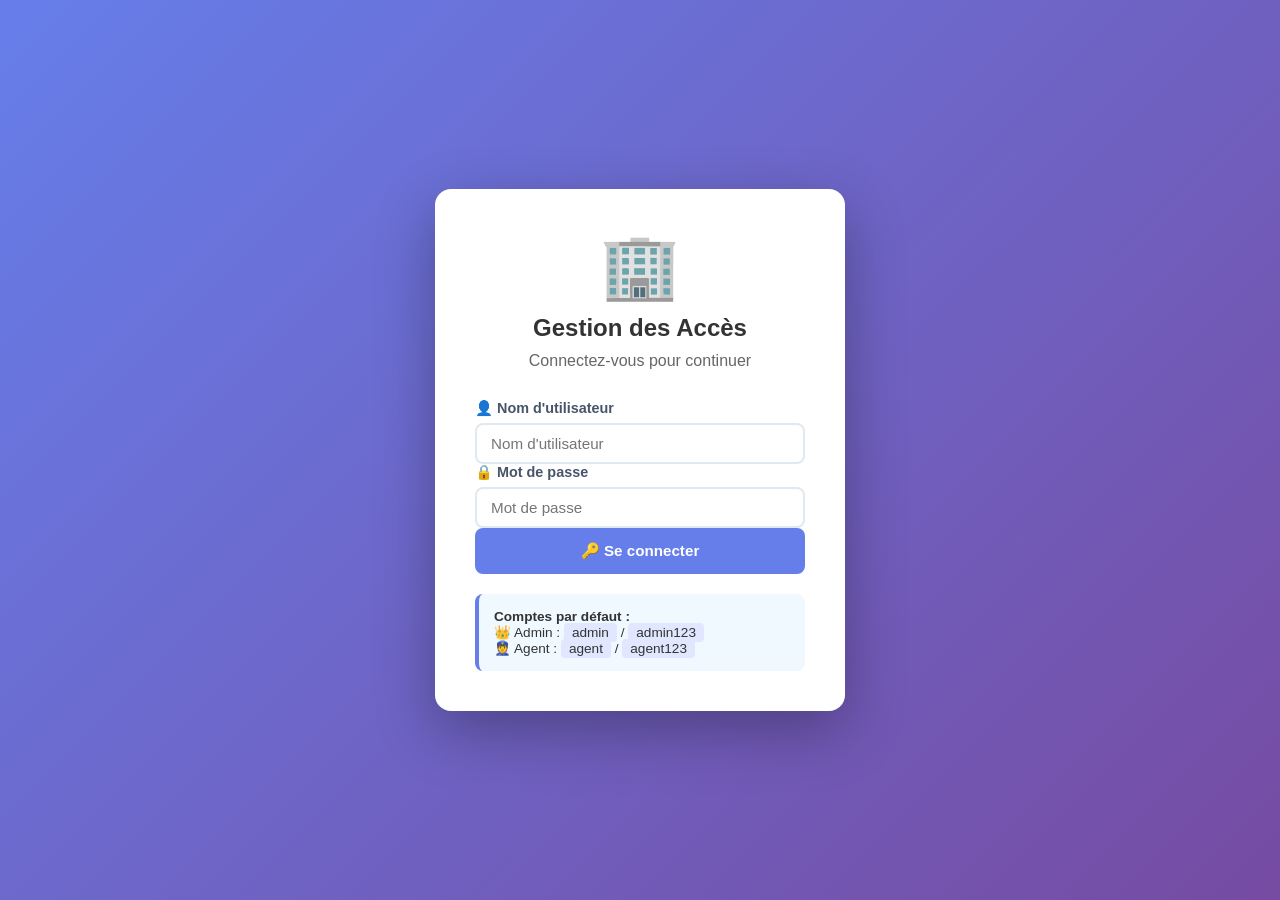
<file: gestion-acces/index.html>
<!DOCTYPE html>
<html lang="fr">
<head>
    <meta charset="UTF-8">
    <meta name="viewport" content="width=device-width, initial-scale=1.0">
    <title>Connexion - Gestion des Accès</title>
    <link rel="stylesheet" href="css/style.css">
</head>
<body class="login-body">
    <div class="login-container">
        <div class="login-card">
            <div class="login-header">
                <h1>🏢</h1>
                <h2>Gestion des Accès</h2>
                <p>Connectez-vous pour continuer</p>
            </div>
            
            <form id="loginForm">
    <div class="form-group">
        <label for="username">👤 Nom d'utilisateur</label>
        <input 
            type="text" 
            id="username" 
            name="username" 
            required 
            autocomplete="username"
            placeholder="Nom d'utilisateur">
    </div>
    
    <div class="form-group">
        <label for="password">🔒 Mot de passe</label>
        <input 
            type="password" 
            id="password" 
            name="password" 
            required 
            autocomplete="current-password"
            placeholder="Mot de passe">
    </div>
    
    <div id="errorMsg" class="error-msg" role="alert"></div>
    
    <button type="submit" class="btn-primary btn-block">
        🔑 Se connecter
    </button>
</form>
            
            <div class="login-info">
                <p><strong>Comptes par défaut :</strong></p>
                <p>👑 Admin : <code>admin</code> / <code>admin123</code></p>
                <p>👮 Agent : <code>agent</code> / <code>agent123</code></p>
            </div>
        </div>
    </div>
    
    <script src="js/database.js"></script>
    <script src="js/auth.js"></script>
</body>
</html>
</file>
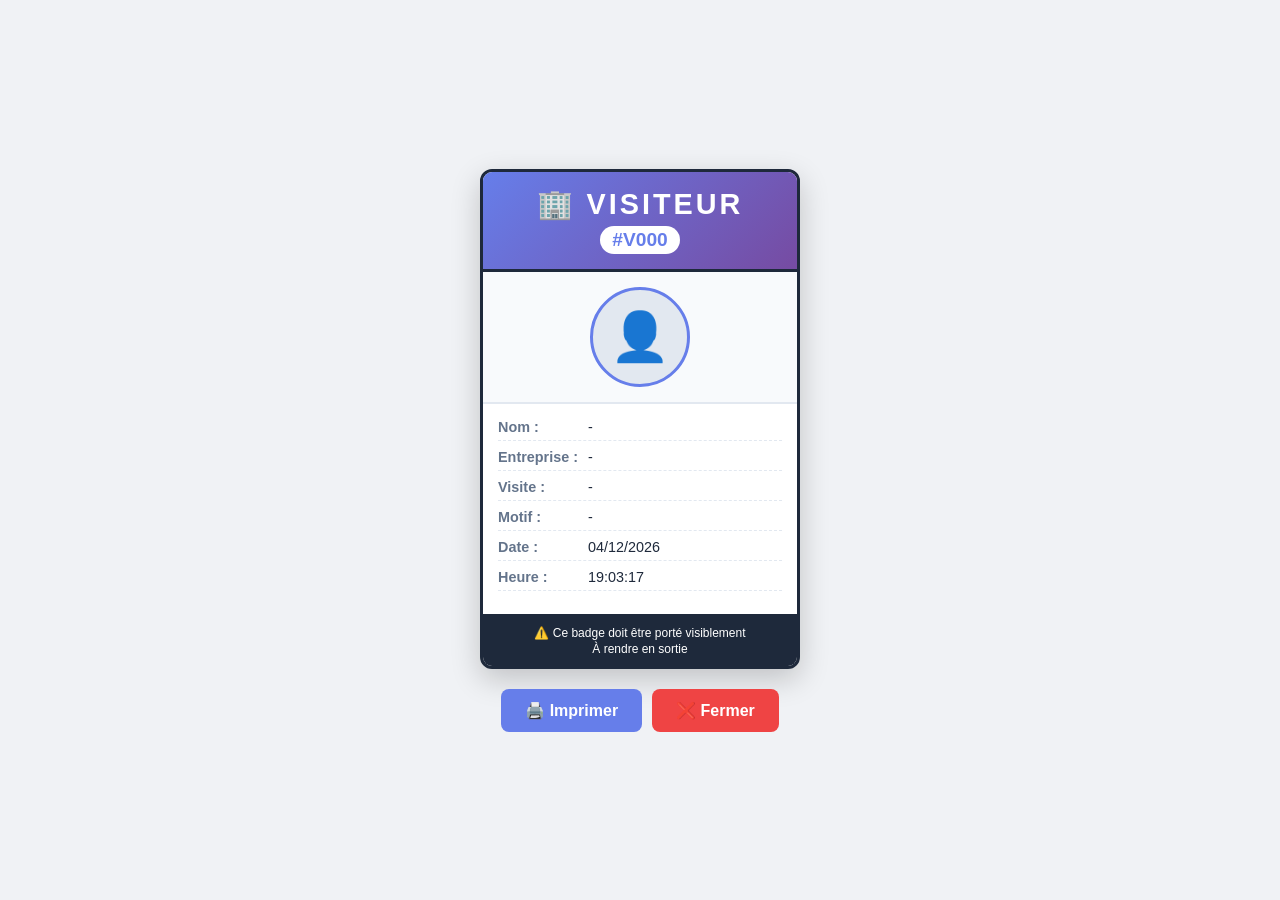
<file: gestion-acces/badge.html>
<!DOCTYPE html>
<html lang="fr">
<head>
    <meta charset="UTF-8">
    <meta name="viewport" content="width=device-width, initial-scale=1.0">
    <title>Badge Visiteur</title>
    <link rel="stylesheet" href="css/badge.css">
</head>
<body>
    <div class="badge-container">
        <div class="badge">
            <div class="badge-header">
                <h1>🏢 VISITEUR</h1>
                <div class="badge-number" id="badgeNum">#000</div>
            </div>
            
            <div class="badge-photo">
                <div class="photo-placeholder">👤</div>
            </div>
            
            <div class="badge-info">
                <div class="info-row">
                    <span class="label">Nom :</span>
                    <span class="value" id="badgeNom"></span>
                </div>
                <div class="info-row">
                    <span class="label">Entreprise :</span>
                    <span class="value" id="badgeEntreprise"></span>
                </div>
                <div class="info-row">
                    <span class="label">Visite :</span>
                    <span class="value" id="badgeVisite"></span>
                </div>
                <div class="info-row">
                    <span class="label">Motif :</span>
                    <span class="value" id="badgeMotif"></span>
                </div>
                <div class="info-row">
                    <span class="label">Date :</span>
                    <span class="value" id="badgeDate"></span>
                </div>
                <div class="info-row">
                    <span class="label">Heure :</span>
                    <span class="value" id="badgeHeure"></span>
                </div>
            </div>
            
            <div class="badge-footer">
                <p>⚠️ Ce badge doit être porté visiblement</p>
                <p>À rendre en sortie</p>
            </div>
        </div>
        
        <div class="no-print actions">
            <button onclick="window.print()" class="btn-print">🖨️ Imprimer</button>
            <button onclick="window.close()" class="btn-close">❌ Fermer</button>
        </div>
    </div>
    
    <script src="js/badge.js"></script>
</body>
</html>
</file>
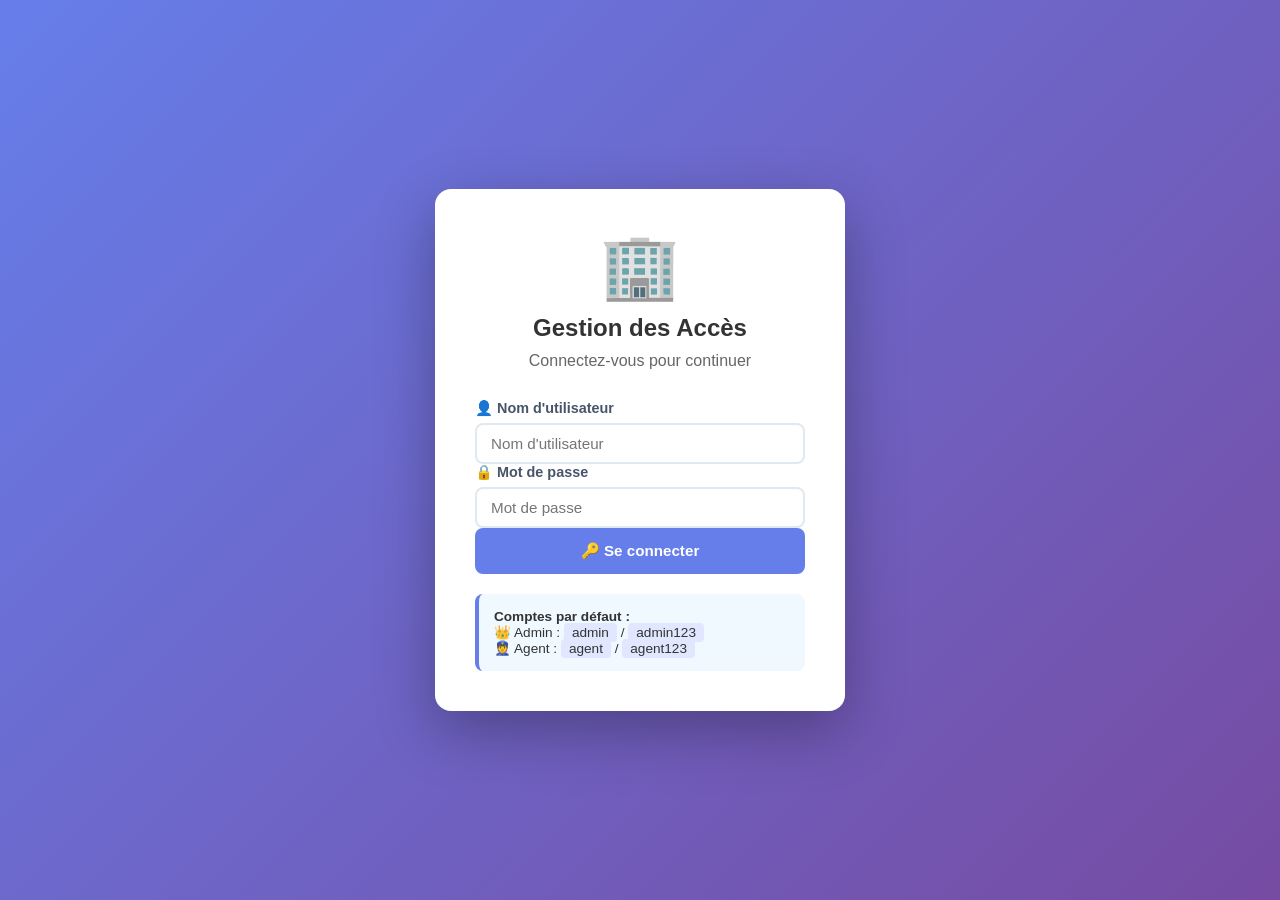
<file: gestion-acces/dashboard.html>
<!DOCTYPE html>
<html lang="fr">
<head>
    <meta charset="UTF-8">
    <meta name="viewport" content="width=device-width, initial-scale=1.0">
    <title>Dashboard - Gestion des Accès</title>
    <link rel="stylesheet" href="css/style.css">
</head>
<body>
    <div class="app-container">
        <!-- Sidebar -->
        <aside class="sidebar">
            <div class="sidebar-header">
                <h2>🏢 GestionAccès</h2>
            </div>
            <nav class="sidebar-nav">
                <a href="dashboard.html" class="active">📊 Dashboard</a>
                <a href="personnel.html">👥 Personnel</a>
                <a href="visiteurs.html">🚶 Visiteurs</a>
                <a href="historique.html">📋 Historique</a>
                <a href="statistiques.html">📈 Statistiques</a>
                <a href="utilisateurs.html" id="menuUtilisateurs">👤 Utilisateurs</a>
            </nav>
            <div class="sidebar-footer">
                <div class="user-info">
                    <span id="userInfo"></span>
                </div>
                <button onclick="logout()" class="btn-logout">🚪 Déconnexion</button>
            </div>
        </aside>

        <!-- Main Content -->
        <main class="main-content">
            <header class="top-bar">
                <h1>📊 Tableau de Bord</h1>
                <div class="clock" id="clock"></div>
            </header>

            <div class="content">
                <!-- Cards Statistiques -->
                <div class="stats-grid">
                    <div class="stat-card gradient-blue">
                        <div class="stat-icon">👥</div>
                        <div class="stat-info">
                            <h3>Personnel Présent</h3>
                            <p id="statPresents">0</p>
                        </div>
                    </div>
                    <div class="stat-card gradient-green">
                        <div class="stat-icon">🚶</div>
                        <div class="stat-info">
                            <h3>Visiteurs Présents</h3>
                            <p id="statVisiteurs">0</p>
                        </div>
                    </div>
                    <div class="stat-card gradient-orange">
                        <div class="stat-icon">📅</div>
                        <div class="stat-info">
                            <h3>Mouvements Aujourd'hui</h3>
                            <p id="statMouvements">0</p>
                        </div>
                    </div>
                    <div class="stat-card gradient-purple">
                        <div class="stat-icon">👤</div>
                        <div class="stat-info">
                            <h3>Total Employés</h3>
                            <p id="statTotalEmp">0</p>
                        </div>
                    </div>
                </div>

                <!-- Actions Rapides -->
                <div class="card">
                    <h3>⚡ Actions Rapides</h3>
                    <div class="quick-actions">
                        <a href="personnel.html" class="quick-btn">
                            ✅ Pointer Personnel
                        </a>
                        <a href="visiteurs.html" class="quick-btn">
                            🚶 Nouveau Visiteur
                        </a>
                        <a href="historique.html" class="quick-btn">
                            📋 Voir Historique
                        </a>
                        <a href="statistiques.html" class="quick-btn">
                            📈 Statistiques
                        </a>
                    </div>
                </div>

                <!-- Derniers Mouvements -->
                <div class="card">
                    <h3>🕐 Derniers Mouvements</h3>
                    <table>
                        <thead>
                            <tr>
                                <th>Type</th>
                                <th>Nom</th>
                                <th>Action</th>
                                <th>Heure</th>
                            </tr>
                        </thead>
                        <tbody id="derniersMouvements"></tbody>
                    </table>
                </div>

                <!-- Personnes Présentes -->
                <div class="two-columns">
                    <div class="card">
                        <h3>👥 Personnel Présent</h3>
                        <div id="listePresents" class="mini-list"></div>
                    </div>
                    <div class="card">
                        <h3>🚶 Visiteurs Présents</h3>
                        <div id="listeVisiteursPresents" class="mini-list"></div>
                    </div>
                </div>
            </div>
        </main>
    </div>

    <script src="js/database.js"></script>
    <script src="js/auth.js"></script>
    <script src="js/dashboard.js"></script>
</body>
</html>
</file>
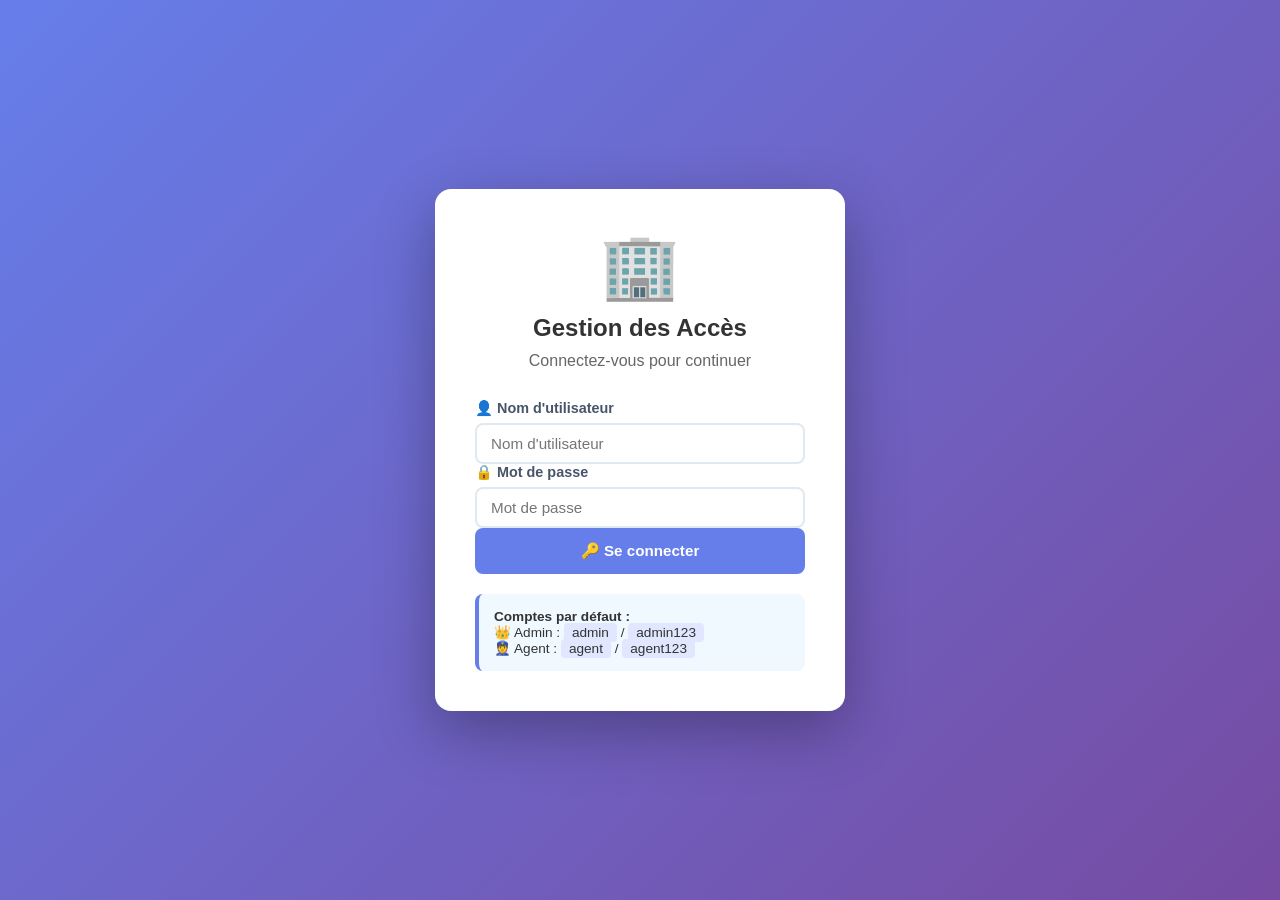
<file: gestion-acces/historique.html>
<!DOCTYPE html>
<html lang="fr">
<head>
    <meta charset="UTF-8">
    <meta name="viewport" content="width=device-width, initial-scale=1.0">
    <title>Historique - Gestion des Accès</title>
    <link rel="stylesheet" href="css/style.css">
</head>
<body>
    <div class="app-container">
        <aside class="sidebar">
            <div class="sidebar-header">
                <h2>🏢 GestionAccès</h2>
            </div>
            <nav class="sidebar-nav">
                <a href="dashboard.html">📊 Dashboard</a>
                <a href="personnel.html">👥 Personnel</a>
                <a href="visiteurs.html">🚶 Visiteurs</a>
                <a href="historique.html" class="active">📋 Historique</a>
                <a href="statistiques.html">📈 Statistiques</a>
                <a href="utilisateurs.html" id="menuUtilisateurs">👤 Utilisateurs</a>
            </nav>
            <div class="sidebar-footer">
                <div class="user-info">
                    <span id="userInfo"></span>
                </div>
                <button onclick="logout()" class="btn-logout">🚪 Déconnexion</button>
            </div>
        </aside>

        <main class="main-content">
            <header class="top-bar">
                <h1>📋 Historique des Accès</h1>
                <div class="clock" id="clock"></div>
            </header>

            <div class="content">
                <div class="card">
                    <h3>🔍 Filtres</h3>
                    <div class="filtres-grid">
    <div class="form-group">
        <label for="filtreType">Type</label>
        <select id="filtreType" name="filtreType">
            <option value="tous">Tous</option>
            <option value="personnel">Personnel</option>
            <option value="visiteur">Visiteurs</option>
        </select>
    </div>

    <div class="form-group">
        <label for="filtreAction">Action</label>
        <select id="filtreAction" name="filtreAction">
            <option value="tous">Toutes</option>
            <option value="entree">Entrées</option>
            <option value="sortie">Sorties</option>
        </select>
    </div>

    <div class="form-group">
        <label for="dateDebut">Date début</label>
        <input 
            type="date" 
            id="dateDebut" 
            name="dateDebut">
    </div>

    <div class="form-group">
        <label for="dateFin">Date fin</label>
        <input 
            type="date" 
            id="dateFin" 
            name="dateFin">
    </div>

    <div class="form-group">
        <label for="rechercheHist">Recherche</label>
        <input 
            type="text" 
            id="rechercheHist" 
            name="rechercheHist"
            placeholder="Nom, matricule, CIN...">
    </div>

    <div class="btn-group">
    <button onclick="exporterCSV()" class="btn-success">📥 CSV</button>
    <button onclick="imprimerHistorique()" class="btn-primary">🖨️ Imprimer</button>
    <button onclick="viderHistorique()" class="btn-danger admin-only">🗑️ Vider Tout</button>
</div>
</div>
                </div>

                <div class="card">
                    <div class="card-header">
                        <h3>📋 Résultats (<span id="nbResultats">0</span>)</h3>
                        <div class="btn-group">
                            <button onclick="exporterCSV()" class="btn-success">📥 CSV</button>
                            <button onclick="imprimerHistorique()" class="btn-primary">🖨️ Imprimer</button>
                        </div>
                    </div>
                    <table id="tableHistorique">
                        <thead>
                            <tr>
                                <th>Date/Heure</th>
                                <th>Type</th>
                                <th>Nom</th>
                                <th>Détails</th>
                                <th>Action</th>
                                <th>Agent</th>
                            </tr>
                        </thead>
                        <tbody id="corpsHistorique"></tbody>
                    </table>
                </div>
            </div>
        </main>
    </div>

    <script src="js/database.js"></script>
    <script src="js/auth.js"></script>
    <script src="js/historique.js"></script>
</body>
</html>
</file>
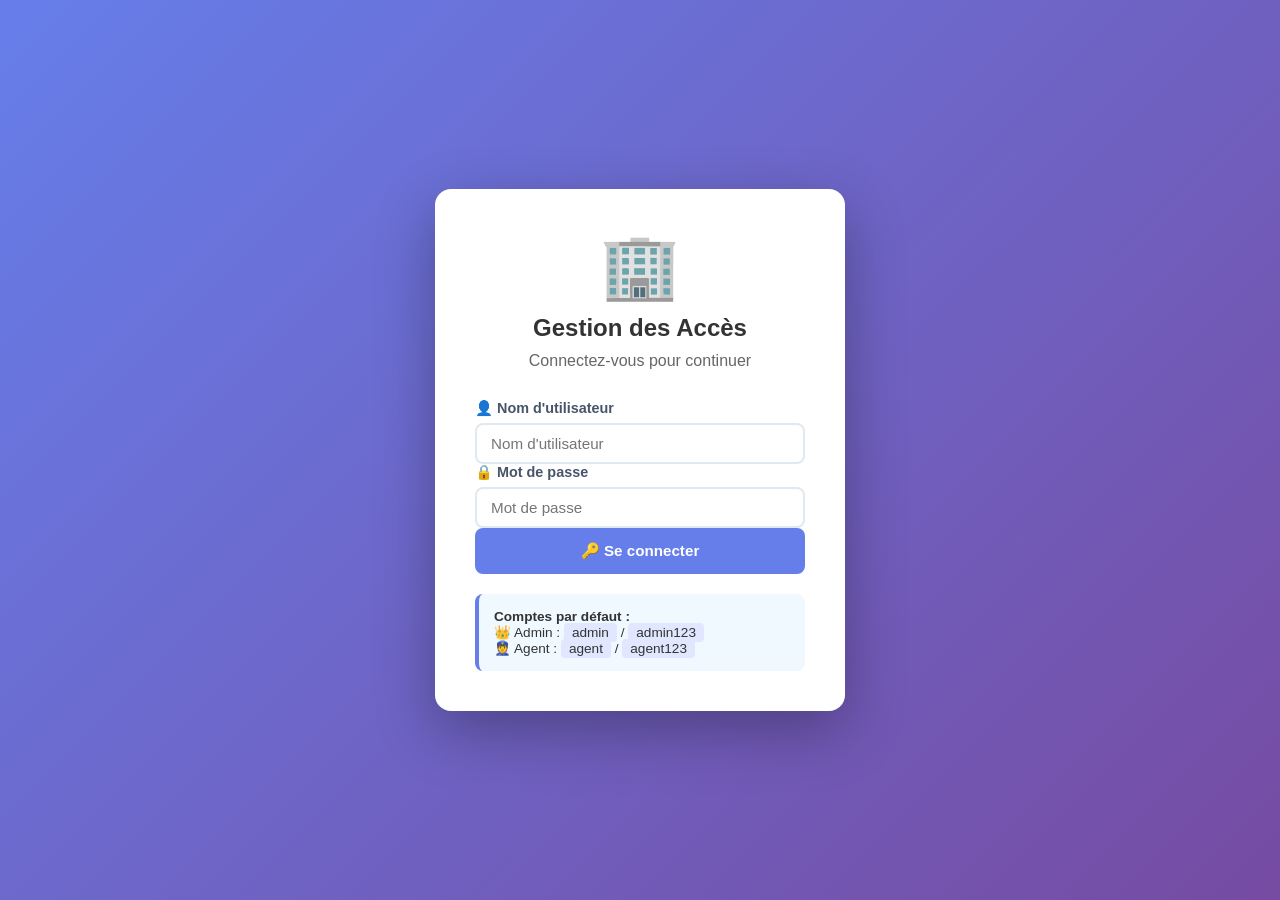
<file: gestion-acces/personnel.html>
<!DOCTYPE html>
<html lang="fr">
<head>
    <meta charset="UTF-8">
    <meta name="viewport" content="width=device-width, initial-scale=1.0">
    <title>Personnel - Gestion des Accès</title>
    <link rel="stylesheet" href="css/style.css">
</head>
<body>
    <div class="app-container">
        <aside class="sidebar">
            <div class="sidebar-header">
                <h2>🏢 GestionAccès</h2>
            </div>
            <nav class="sidebar-nav">
                <a href="dashboard.html">📊 Dashboard</a>
                <a href="personnel.html" class="active">👥 Personnel</a>
                <a href="visiteurs.html">🚶 Visiteurs</a>
                <a href="historique.html">📋 Historique</a>
                <a href="statistiques.html">📈 Statistiques</a>
                <a href="utilisateurs.html" id="menuUtilisateurs">👤 Utilisateurs</a>
            </nav>
            <div class="sidebar-footer">
                <div class="user-info">
                    <span id="userInfo"></span>
                </div>
                <button onclick="logout()" class="btn-logout">🚪 Déconnexion</button>
            </div>
        </aside>

        <main class="main-content">
            <header class="top-bar">
                <h1>👥 Gestion du Personnel</h1>
                <div class="clock" id="clock"></div>
            </header>

            <div class="content">
                <!-- Pointage Rapide -->
                <div class="card">
    <h3>⚡ Pointage Rapide</h3>

    <div class="pointage-box">
        <div class="form-group">
            <label for="selectEmploye">Sélectionner un employé</label>
            <select id="selectEmploye" name="selectEmploye" class="input-large">
                <option value="">-- Sélectionner un employé --</option>
            </select>
        </div>

        <div class="btn-group">
            <button class="btn-success btn-large" onclick="pointerPersonnel('entree')">
                ✅ Entrée
            </button>
            <button class="btn-danger btn-large" onclick="pointerPersonnel('sortie')">
                🚪 Sortie
            </button>
        </div>
    </div>
</div>

                <!-- Ajouter Employé -->
                <div class="card">
                    <h3>➕ Ajouter un Employé</h3>
                    <form id="formPersonnel" class="form-grid">
    <div class="form-group">
        <label for="nomEmploye">Nom complet *</label>
        <input 
            type="text" 
            id="nomEmploye" 
            name="nomEmploye" 
            required
            placeholder="Ex: Jean Dupont">
    </div>

    <div class="form-group">
        <label for="matricule">Matricule *</label>
        <input 
            type="text" 
            id="matricule" 
            name="matricule" 
            required
            placeholder="Ex: EMP001">
    </div>

    <div class="form-group">
        <label for="service">Service *</label>
        <input 
            type="text" 
            id="service" 
            name="service" 
            required
            placeholder="Ex: Informatique">
    </div>

    <div class="form-group">
        <label for="poste">Poste</label>
        <input 
            type="text" 
            id="poste" 
            name="poste"
            placeholder="Ex: Agent administratif">
    </div>

    <div class="form-group">
        <label for="telephone">Téléphone</label>
        <input 
            type="tel" 
            id="telephone" 
            name="telephone"
            placeholder="Ex: +243 999 999 999">
    </div>

    <div class="form-group">
        <label for="email">Email</label>
        <input 
            type="email" 
            id="email" 
            name="email"
            placeholder="Ex: employe@entreprise.com">
    </div>

    <div class="form-actions">
        <button type="submit" class="btn-primary">
            ➕ Ajouter
        </button>
    </div>
</form>
                </div>

                <!-- Liste Personnel -->
                <div class="card">
                    <div class="card-header">
                        <h3>📋 Liste du Personnel</h3>
                        <input type="text" id="searchEmp" placeholder="🔍 Rechercher..." class="search-input">
                    </div>
                    <table>
                        <thead>
                            <tr>
                                <th>Matricule</th>
                                <th>Nom</th>
                                <th>Service</th>
                                <th>Poste</th>
                                <th>Statut</th>
                                <th>Actions</th>
                            </tr>
                        </thead>
                        <tbody id="listeEmployes"></tbody>
                    </table>
                </div>

                <!-- Personnel Présent -->
                <div class="card">
                    <h3>✅ Personnel Actuellement Présent</h3>
                    <div id="listePresents" class="cards-grid"></div>
                </div>
            </div>
        </main>
    </div>

    <script src="js/database.js"></script>
    <script src="js/auth.js"></script>
    <script src="js/personnel.js"></script>
</body>
</html>
</file>
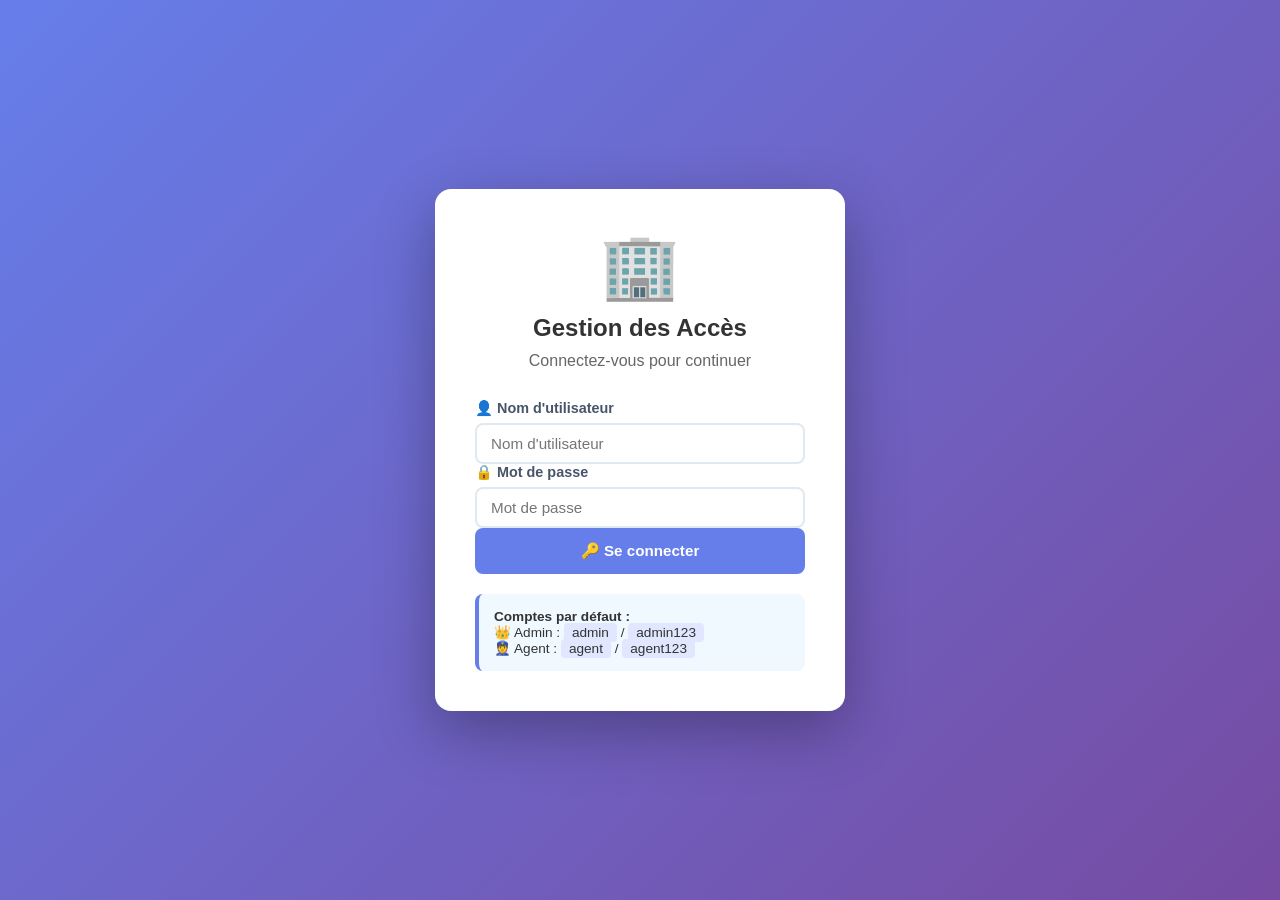
<file: gestion-acces/utilisateurs.html>
<!DOCTYPE html>
<html lang="fr">
<head>
    <meta charset="UTF-8">
    <meta name="viewport" content="width=device-width, initial-scale=1.0">
    <title>Utilisateurs - Gestion des Accès</title>
    <link rel="stylesheet" href="css/style.css">
</head>
<body>
    <div class="app-container">
        <aside class="sidebar">
            <div class="sidebar-header">
                <h2>🏢 GestionAccès</h2>
            </div>
            <nav class="sidebar-nav">
                <a href="dashboard.html">📊 Dashboard</a>
                <a href="personnel.html">👥 Personnel</a>
                <a href="visiteurs.html">🚶 Visiteurs</a>
                <a href="historique.html">📋 Historique</a>
                <a href="statistiques.html">📈 Statistiques</a>
                <a href="utilisateurs.html" class="active">👤 Utilisateurs</a>
            </nav>
            <div class="sidebar-footer">
                <div class="user-info">
                    <span id="userInfo"></span>
                </div>
                <button onclick="logout()" class="btn-logout">🚪 Déconnexion</button>
            </div>
        </aside>

        <main class="main-content">
            <header class="top-bar">
                <h1>👤 Gestion des Utilisateurs</h1>
                <div class="clock" id="clock"></div>
            </header>

            <div class="content">
                <div class="card">
                    <h3>➕ Créer un Utilisateur</h3>
                    <form id="formUtilisateur" class="form-grid">
    <div class="form-group">
        <label for="nomComplet">Nom complet *</label>
        <input 
            type="text" 
            id="nomComplet" 
            name="nomComplet" 
            required
            placeholder="Nom complet">
    </div>

    <div class="form-group">
        <label for="usernameNew">Nom d'utilisateur *</label>
        <input 
            type="text" 
            id="usernameNew" 
            name="usernameNew" 
            required
            placeholder="Nom d'utilisateur">
    </div>

    <div class="form-group">
        <label for="passwordNew">Mot de passe *</label>
        <input 
            type="password" 
            id="passwordNew" 
            name="passwordNew" 
            required 
            minlength="6"
            placeholder="Minimum 6 caractères">
    </div>

    <div class="form-group">
        <label for="roleNew">Rôle *</label>
        <select id="roleNew" name="roleNew" required>
            <option value="agent">Agent</option>
            <option value="admin">Administrateur</option>
        </select>
    </div>

    <div class="form-group">
        <label for="emailNew">Email</label>
        <input 
            type="email" 
            id="emailNew" 
            name="emailNew"
            placeholder="email@entreprise.com">
    </div>

    <div class="form-actions">
        <button type="submit" class="btn-primary">
            ➕ Créer
        </button>
    </div>
</form>
                </div>

                <div class="card">
                    <h3>📋 Liste des Utilisateurs</h3>
                    <table>
                        <thead>
                            <tr>
                                <th>Username</th>
                                <th>Nom Complet</th>
                                <th>Rôle</th>
                                <th>Email</th>
                                <th>Créé le</th>
                                <th>Statut</th>
                                <th>Actions</th>
                            </tr>
                        </thead>
                        <tbody id="listeUtilisateurs"></tbody>
                    </table>
                </div>
            </div>
        </main>
    </div>

    <script src="js/database.js"></script>
    <script src="js/auth.js"></script>
    <script src="js/utilisateurs.js"></script>
</body>
</html>
</file>
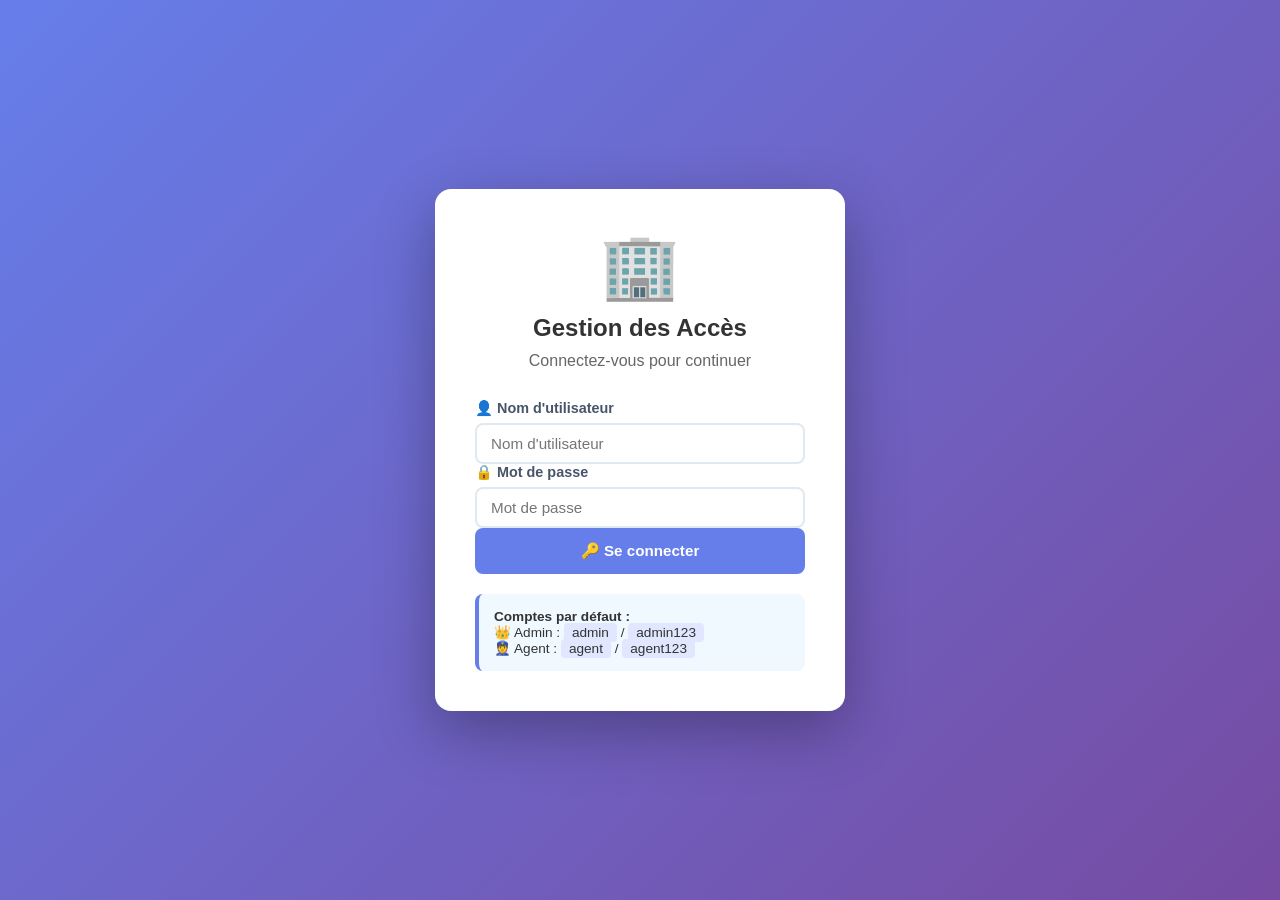
<file: gestion-acces/visiteurs.html>
<!DOCTYPE html>
<html lang="fr">
<head>
    <meta charset="UTF-8">
    <meta name="viewport" content="width=device-width, initial-scale=1.0">
    <title>Visiteurs - Gestion des Accès</title>
    <link rel="stylesheet" href="css/style.css">
</head>
<body>
    <div class="app-container">
        <aside class="sidebar">
            <div class="sidebar-header">
                <h2>🏢 GestionAccès</h2>
            </div>
            <nav class="sidebar-nav">
                <a href="dashboard.html">📊 Dashboard</a>
                <a href="personnel.html">👥 Personnel</a>
                <a href="visiteurs.html" class="active">🚶 Visiteurs</a>
                <a href="historique.html">📋 Historique</a>
                <a href="statistiques.html">📈 Statistiques</a>
                <a href="utilisateurs.html" id="menuUtilisateurs">👤 Utilisateurs</a>
            </nav>
            <div class="sidebar-footer">
                <div class="user-info">
                    <span id="userInfo"></span>
                </div>
                <button onclick="logout()" class="btn-logout">🚪 Déconnexion</button>
            </div>
        </aside>

        <main class="main-content">
            <header class="top-bar">
                <h1>🚶 Gestion des Visiteurs</h1>
                <div class="clock" id="clock"></div>
            </header>

            <div class="content">
                <!-- Nouveau Visiteur -->
                <div class="card">
                    <h3>➕ Enregistrer un Nouveau Visiteur</h3>
                   <form id="formVisiteur" class="form-grid">
    <div class="form-group">
        <label for="nomVisiteur">Nom complet *</label>
        <input 
            type="text" 
            id="nomVisiteur" 
            name="nomVisiteur" 
            required
            placeholder="Nom complet du visiteur">
    </div>

    <div class="form-group">
        <label for="cinVisiteur">CIN / Pièce d'identité *</label>
        <input 
            type="text" 
            id="cinVisiteur" 
            name="cinVisiteur" 
            required
            placeholder="Numéro de la pièce">
    </div>

    <div class="form-group">
        <label for="telVisiteur">Téléphone</label>
        <input 
            type="tel" 
            id="telVisiteur" 
            name="telVisiteur"
            placeholder="Téléphone du visiteur">
    </div>

    <div class="form-group">
        <label for="entrepriseVisiteur">Entreprise / Organisation</label>
        <input 
            type="text" 
            id="entrepriseVisiteur" 
            name="entrepriseVisiteur"
            placeholder="Entreprise ou organisation">
    </div>

    <div class="form-group">
        <label for="motifVisite">Motif de la visite *</label>
        <input 
            type="text" 
            id="motifVisite" 
            name="motifVisite" 
            required
            placeholder="Motif de la visite">
    </div>

    <div class="form-group">
        <label for="personneVisitee">Personne à visiter *</label>
        <input 
            type="text" 
            id="personneVisitee" 
            name="personneVisitee" 
            required
            placeholder="Nom de la personne visitée">
    </div>

    <div class="form-group">
        <label for="serviceVisite">Service visité</label>
        <input 
            type="text" 
            id="serviceVisite" 
            name="serviceVisite"
            placeholder="Service ou département">
    </div>

    <div class="form-group">
        <label for="badgeVisiteur">N° Badge</label>
        <input 
            type="text" 
            id="badgeVisiteur" 
            name="badgeVisiteur"
            placeholder="Numéro du badge">
    </div>

    <div class="form-actions">
        <button type="submit" class="btn-success btn-large">
            ✅ Enregistrer & Imprimer Badge
        </button>

        <button type="button" class="btn-primary" onclick="enregistrerSansBadge()">
            💾 Enregistrer Uniquement
        </button>
    </div>
</form>
                </div>

                <!-- Visiteurs Présents -->
                <div class="card">
                    <div class="card-header">
                        <h3>🚶 Visiteurs Actuellement Présents</h3>
                        <span id="nbVisiteurs" class="badge-count">0</span>
                    </div>
                    <div id="listeVisiteursPresents" class="cards-grid"></div>
                </div>
            </div>
        </main>
    </div>

    <script src="js/database.js"></script>
    <script src="js/auth.js"></script>
    <script src="js/visiteurs.js"></script>
</body>
</html>
</file>
<file: gestion-acces/css/style.css>
* { margin: 0; padding: 0; box-sizing: border-box; font-family: 'Segoe UI', sans-serif; }

body { background: #f0f2f5; color: #333; }

/* === LOGIN === */
.login-body {
    background: linear-gradient(135deg, #667eea 0%, #764ba2 100%);
    min-height: 100vh;
    display: flex;
    align-items: center;
    justify-content: center;
}

.login-container { width: 100%; max-width: 450px; padding: 20px; }

.login-card {
    background: white;
    padding: 40px;
    border-radius: 16px;
    box-shadow: 0 20px 60px rgba(0,0,0,0.3);
}

.login-header { text-align: center; margin-bottom: 30px; }
.login-header h1 { font-size: 4em; }
.login-header h2 { color: #333; margin: 10px 0; }
.login-header p { color: #666; }

.login-info {
    margin-top: 20px;
    padding: 15px;
    background: #f0f9ff;
    border-radius: 8px;
    font-size: 0.85em;
    border-left: 4px solid #667eea;
}
.login-info code { background: #e0e7ff; padding: 2px 8px; border-radius: 4px; }

.error-msg {
    color: #ef4444;
    background: #fee2e2;
    padding: 10px;
    border-radius: 8px;
    margin: 10px 0;
    display: none;
    text-align: center;
}

/* === LAYOUT === */
.app-container { display: flex; min-height: 100vh; }

.sidebar {
    width: 260px;
    background: #1e293b;
    color: white;
    display: flex;
    flex-direction: column;
    position: fixed;
    height: 100vh;
}

.sidebar-header {
    padding: 25px 20px;
    background: #0f172a;
    text-align: center;
}
.sidebar-header h2 { font-size: 1.3em; }

.sidebar-nav { flex: 1; padding: 20px 0; overflow-y: auto; }
.sidebar-nav a {
    display: block;
    padding: 14px 25px;
    color: #cbd5e1;
    text-decoration: none;
    transition: all 0.3s;
    border-left: 4px solid transparent;
}
.sidebar-nav a:hover {
    background: #334155;
    color: white;
    border-left-color: #667eea;
}
.sidebar-nav a.active {
    background: #334155;
    color: white;
    border-left-color: #667eea;
}

.sidebar-footer {
    padding: 20px;
    background: #0f172a;
}
.user-info {
    padding: 10px;
    background: #334155;
    border-radius: 8px;
    margin-bottom: 10px;
    text-align: center;
    font-size: 0.9em;
}

.btn-logout {
    width: 100%;
    padding: 10px;
    background: #ef4444;
    color: white;
    border: none;
    border-radius: 8px;
    cursor: pointer;
    font-weight: 600;
}
.btn-logout:hover { background: #dc2626; }

.main-content { flex: 1; margin-left: 260px; }

.top-bar {
    background: white;
    padding: 20px 30px;
    display: flex;
    justify-content: space-between;
    align-items: center;
    box-shadow: 0 2px 4px rgba(0,0,0,0.05);
}
.top-bar h1 { color: #1e293b; }

.clock {
    background: #667eea;
    color: white;
    padding: 10px 20px;
    border-radius: 8px;
    font-weight: 600;
}

.content { padding: 30px; }

/* === CARDS === */
.card {
    background: white;
    padding: 25px;
    border-radius: 12px;
    box-shadow: 0 2px 4px rgba(0,0,0,0.05);
    margin-bottom: 20px;
}
.card h3 {
    color: #1e293b;
    margin-bottom: 20px;
    padding-bottom: 12px;
    border-bottom: 2px solid #e2e8f0;
}
.card-header {
    display: flex;
    justify-content: space-between;
    align-items: center;
    margin-bottom: 15px;
}
.card-header h3 { border: none; padding: 0; margin: 0; }

/* === STATS === */
.stats-grid {
    display: grid;
    grid-template-columns: repeat(auto-fit, minmax(240px, 1fr));
    gap: 20px;
    margin-bottom: 20px;
}

.stat-card {
    padding: 25px;
    border-radius: 12px;
    color: white;
    display: flex;
    align-items: center;
    gap: 20px;
    box-shadow: 0 4px 12px rgba(0,0,0,0.1);
    transition: transform 0.3s;
}
.stat-card:hover { transform: translateY(-4px); }
.stat-icon { font-size: 3em; }
.stat-info h3 { font-size: 0.9em; opacity: 0.9; margin-bottom: 5px; }
.stat-info p { font-size: 2.5em; font-weight: bold; }

.gradient-blue { background: linear-gradient(135deg, #667eea, #764ba2); }
.gradient-green { background: linear-gradient(135deg, #10b981, #059669); }
.gradient-orange { background: linear-gradient(135deg, #f59e0b, #d97706); }
.gradient-purple { background: linear-gradient(135deg, #8b5cf6, #6d28d9); }

/* === FORMS === */
.form-grid {
    display: grid;
    grid-template-columns: repeat(auto-fit, minmax(220px, 1fr));
    gap: 15px;
}
.form-group { display: flex; flex-direction: column; }
.form-group label {
    margin-bottom: 6px;
    color: #475569;
    font-weight: 600;
    font-size: 0.9em;
}
input, select, textarea {
    padding: 10px 14px;
    border: 2px solid #e2e8f0;
    border-radius: 8px;
    font-size: 0.95em;
    transition: all 0.3s;
}
input:focus, select:focus {
    outline: none;
    border-color: #667eea;
    box-shadow: 0 0 0 3px rgba(102, 126, 234, 0.1);
}

.input-large { padding: 15px; font-size: 1.1em; }

/* === BUTTONS === */
button {
    padding: 10px 20px;
    border: none;
    border-radius: 8px;
    cursor: pointer;
    font-weight: 600;
    transition: all 0.3s;
    font-size: 0.95em;
}
.btn-primary { background: #667eea; color: white; }
.btn-primary:hover { background: #5568d3; }
.btn-success { background: #10b981; color: white; }
.btn-success:hover { background: #059669; }
.btn-danger { background: #ef4444; color: white; }
.btn-danger:hover { background: #dc2626; }
.btn-secondary { background: #64748b; color: white; }
.btn-warning { background: #f59e0b; color: white; }
.btn-large { padding: 15px 30px; font-size: 1.1em; }
.btn-block { width: 100%; padding: 14px; }
.btn-group { display: flex; gap: 10px; flex-wrap: wrap; }
.form-actions { grid-column: 1/-1; display: flex; gap: 10px; flex-wrap: wrap; }

/* === TABLES === */
table { width: 100%; border-collapse: collapse; }
th, td {
    padding: 12px 15px;
    text-align: left;
    border-bottom: 1px solid #e2e8f0;
}
th { background: #f8fafc; color: #475569; font-weight: 600; }
tr:hover { background: #f8fafc; }

/* === POINTAGE === */
.pointage-box {
    display: grid;
    grid-template-columns: 2fr 1fr;
    gap: 15px;
    align-items: center;
}

/* === CARDS GRID === */
.cards-grid {
    display: grid;
    grid-template-columns: repeat(auto-fill, minmax(280px, 1fr));
    gap: 15px;
}
.personne-card {
    background: #f8fafc;
    padding: 18px;
    border-radius: 10px;
    border-left: 4px solid #10b981;
}
.personne-card h4 { color: #1e293b; margin-bottom: 10px; }
.personne-card p {
    color: #64748b;
    font-size: 0.9em;
    margin: 4px 0;
}
.personne-card .card-actions {
    margin-top: 12px;
    display: flex;
    gap: 8px;
}
.personne-card button { flex: 1; padding: 8px; font-size: 0.85em; }

/* === MISC === */
.two-columns {
    display: grid;
    grid-template-columns: 1fr 1fr;
    gap: 20px;
}
@media (max-width: 968px) {
    .two-columns { grid-template-columns: 1fr; }
    .sidebar { width: 100%; height: auto; position: relative; }
    .main-content { margin-left: 0; }
}

.quick-actions {
    display: grid;
    grid-template-columns: repeat(auto-fit, minmax(180px, 1fr));
    gap: 15px;
}
.quick-btn {
    background: linear-gradient(135deg, #667eea, #764ba2);
    color: white;
    padding: 20px;
    border-radius: 10px;
    text-decoration: none;
    text-align: center;
    font-weight: 600;
    transition: transform 0.3s;
}
.quick-btn:hover { transform: translateY(-4px); }

.badge-entree {
    background: #d1fae5;
    color: #065f46;
    padding: 4px 10px;
    border-radius: 12px;
    font-size: 0.85em;
    font-weight: 600;
}
.badge-sortie {
    background: #fee2e2;
    color: #991b1b;
    padding: 4px 10px;
    border-radius: 12px;
    font-size: 0.85em;
    font-weight: 600;
}
.badge-count {
    background: #667eea;
    color: white;
    padding: 6px 14px;
    border-radius: 20px;
    font-weight: bold;
}
.badge-role {
    padding: 4px 10px;
    border-radius: 12px;
    font-size: 0.8em;
    font-weight: 600;
}
.role-admin { background: #fef3c7; color: #92400e; }
.role-agent { background: #dbeafe; color: #1e40af; }

.status-actif { color: #10b981; font-weight: 600; }
.status-inactif { color: #ef4444; font-weight: 600; }

.filtres-grid {
    display: grid;
    grid-template-columns: repeat(auto-fit, minmax(180px, 1fr));
    gap: 15px;
    align-items: end;
}

.search-input {
    padding: 8px 14px;
    max-width: 300px;
}

.mini-list {
    max-height: 300px;
    overflow-y: auto;
}
.mini-item {
    padding: 10px;
    border-bottom: 1px solid #e2e8f0;
    display: flex;
    justify-content: space-between;
}

.btn-icon {
    padding: 6px 10px;
    font-size: 0.85em;
}
/* === PERMISSIONS === */
.admin-badge {
    display: inline-block;
    background: linear-gradient(135deg, #f59e0b, #d97706);
    color: white;
    padding: 4px 12px;
    border-radius: 12px;
    font-size: 0.8em;
    font-weight: 600;
    margin-left: 10px;
}

.readonly-badge {
    display: inline-block;
    background: #e5e7eb;
    color: #6b7280;
    padding: 4px 12px;
    border-radius: 12px;
    font-size: 0.8em;
    font-weight: 600;
}

.permission-notice {
    background: #fef3c7;
    color: #92400e;
    padding: 12px 20px;
    border-radius: 8px;
    border-left: 4px solid #f59e0b;
    margin-bottom: 20px;
    font-size: 0.9em;
}

.permission-notice::before {
    content: "🔒 ";
}

/* Boutons désactivés pour les non-admins */
button:disabled {
    opacity: 0.5;
    cursor: not-allowed;
}

/* Icône cadenas sur les boutons admin */
.admin-only::before {
    content: "🔒 ";
    font-size: 0.9em;
}
</file>
<file: gestion-acces/css/badge.css>
* { margin: 0; padding: 0; box-sizing: border-box; }

body {
    font-family: 'Segoe UI', sans-serif;
    background: #f0f2f5;
    padding: 20px;
    display: flex;
    justify-content: center;
    align-items: center;
    min-height: 100vh;
}

.badge-container {
    display: flex;
    flex-direction: column;
    align-items: center;
    gap: 20px;
}

.badge {
    width: 320px;
    height: 500px;
    background: white;
    border: 3px solid #1e293b;
    border-radius: 12px;
    overflow: hidden;
    box-shadow: 0 10px 30px rgba(0,0,0,0.2);
    display: flex;
    flex-direction: column;
}

.badge-header {
    background: linear-gradient(135deg, #667eea, #764ba2);
    color: white;
    padding: 15px;
    text-align: center;
    border-bottom: 3px solid #1e293b;
}
.badge-header h1 { font-size: 1.8em; letter-spacing: 3px; }
.badge-number {
    margin-top: 5px;
    font-size: 1.2em;
    font-weight: bold;
    background: white;
    color: #667eea;
    display: inline-block;
    padding: 3px 12px;
    border-radius: 20px;
}

.badge-photo {
    padding: 15px;
    text-align: center;
    background: #f8fafc;
    border-bottom: 2px solid #e2e8f0;
}
.photo-placeholder {
    width: 100px;
    height: 100px;
    background: #e2e8f0;
    border-radius: 50%;
    margin: 0 auto;
    display: flex;
    align-items: center;
    justify-content: center;
    font-size: 3em;
    border: 3px solid #667eea;
}

.badge-info {
    padding: 15px;
    flex: 1;
}
.info-row {
    display: flex;
    margin-bottom: 8px;
    padding-bottom: 5px;
    border-bottom: 1px dashed #e2e8f0;
    font-size: 0.9em;
}
.label {
    font-weight: bold;
    color: #64748b;
    min-width: 90px;
}
.value {
    color: #1e293b;
    flex: 1;
    word-break: break-word;
}

.badge-footer {
    background: #1e293b;
    color: white;
    padding: 10px;
    text-align: center;
    font-size: 0.75em;
}
.badge-footer p { margin: 2px 0; }

.actions {
    display: flex;
    gap: 10px;
}
.actions button {
    padding: 12px 24px;
    border: none;
    border-radius: 8px;
    cursor: pointer;
    font-weight: 600;
    font-size: 1em;
}
.btn-print { background: #667eea; color: white; }
.btn-close { background: #ef4444; color: white; }

@media print {
    body { background: white; padding: 0; }
    .no-print { display: none !important; }
    .badge {
        border: 2px solid #000;
        box-shadow: none;
        page-break-after: always;
    }
}
</file>
